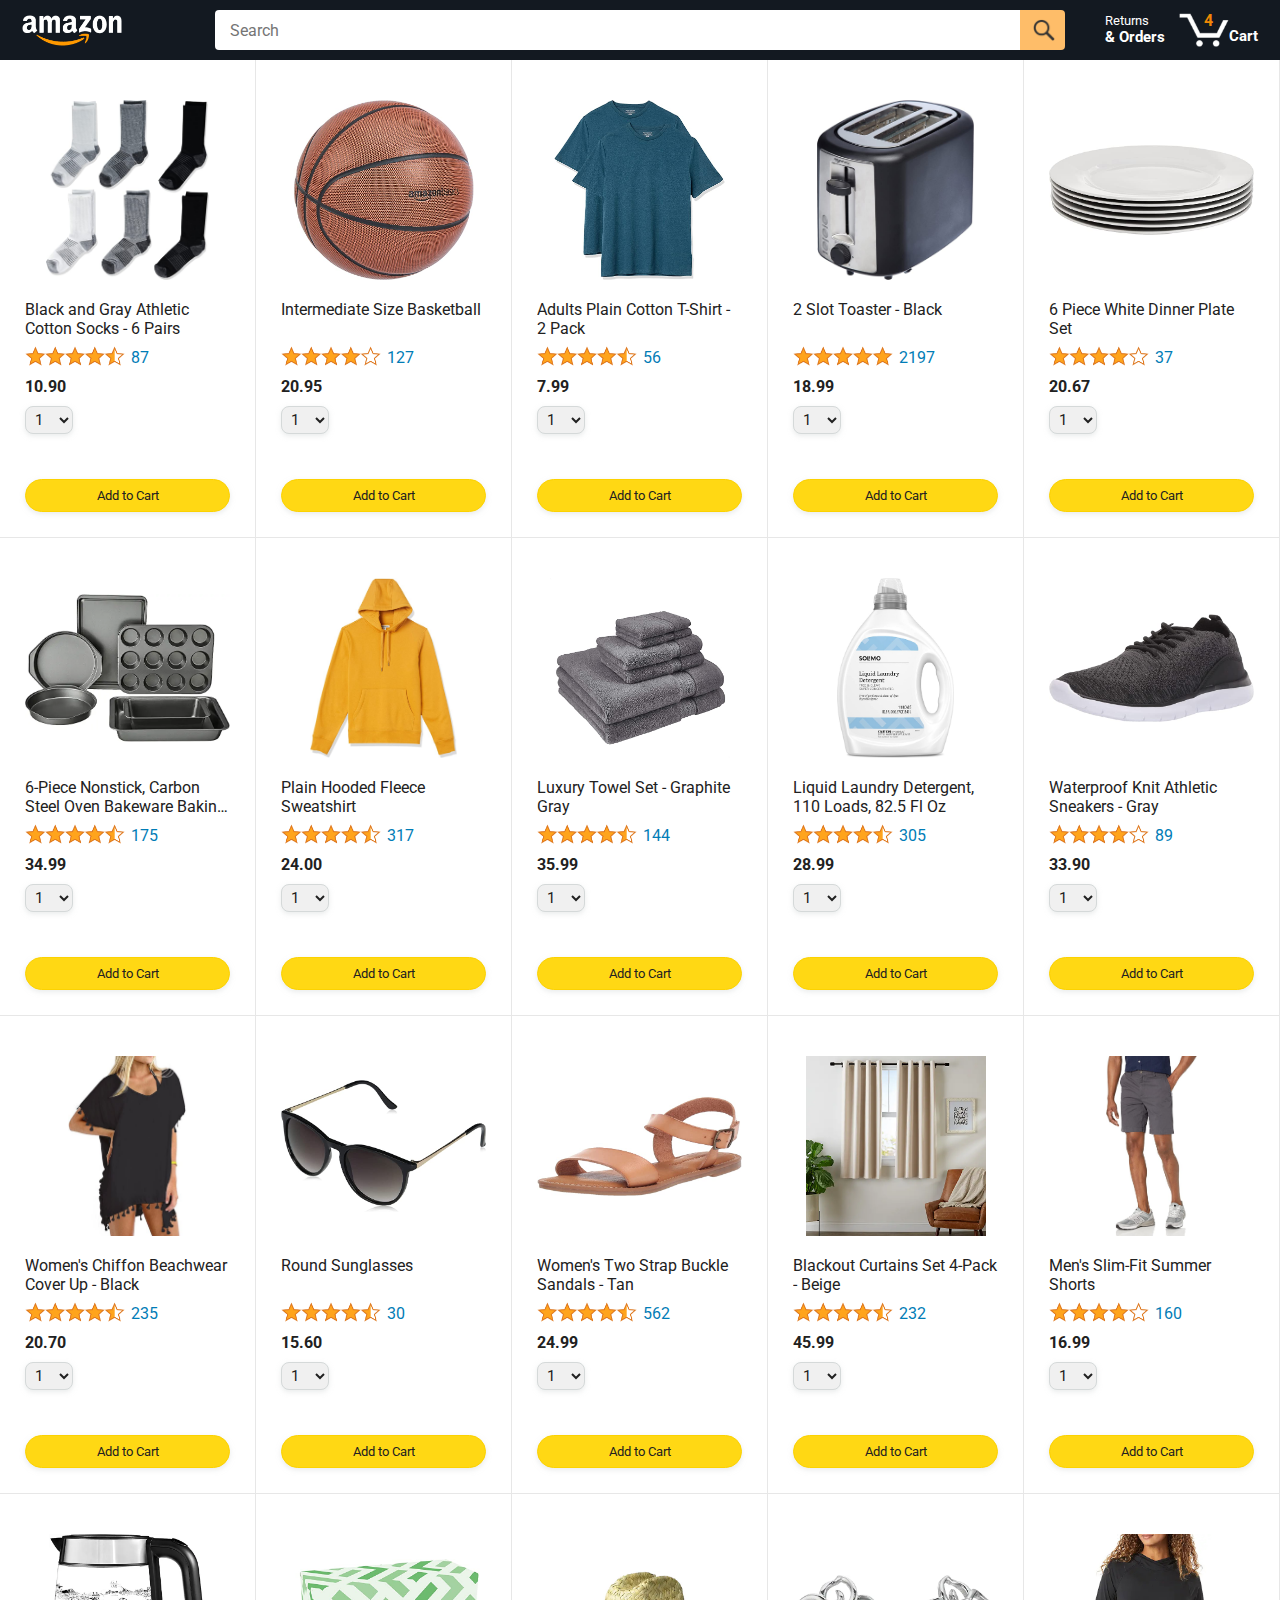
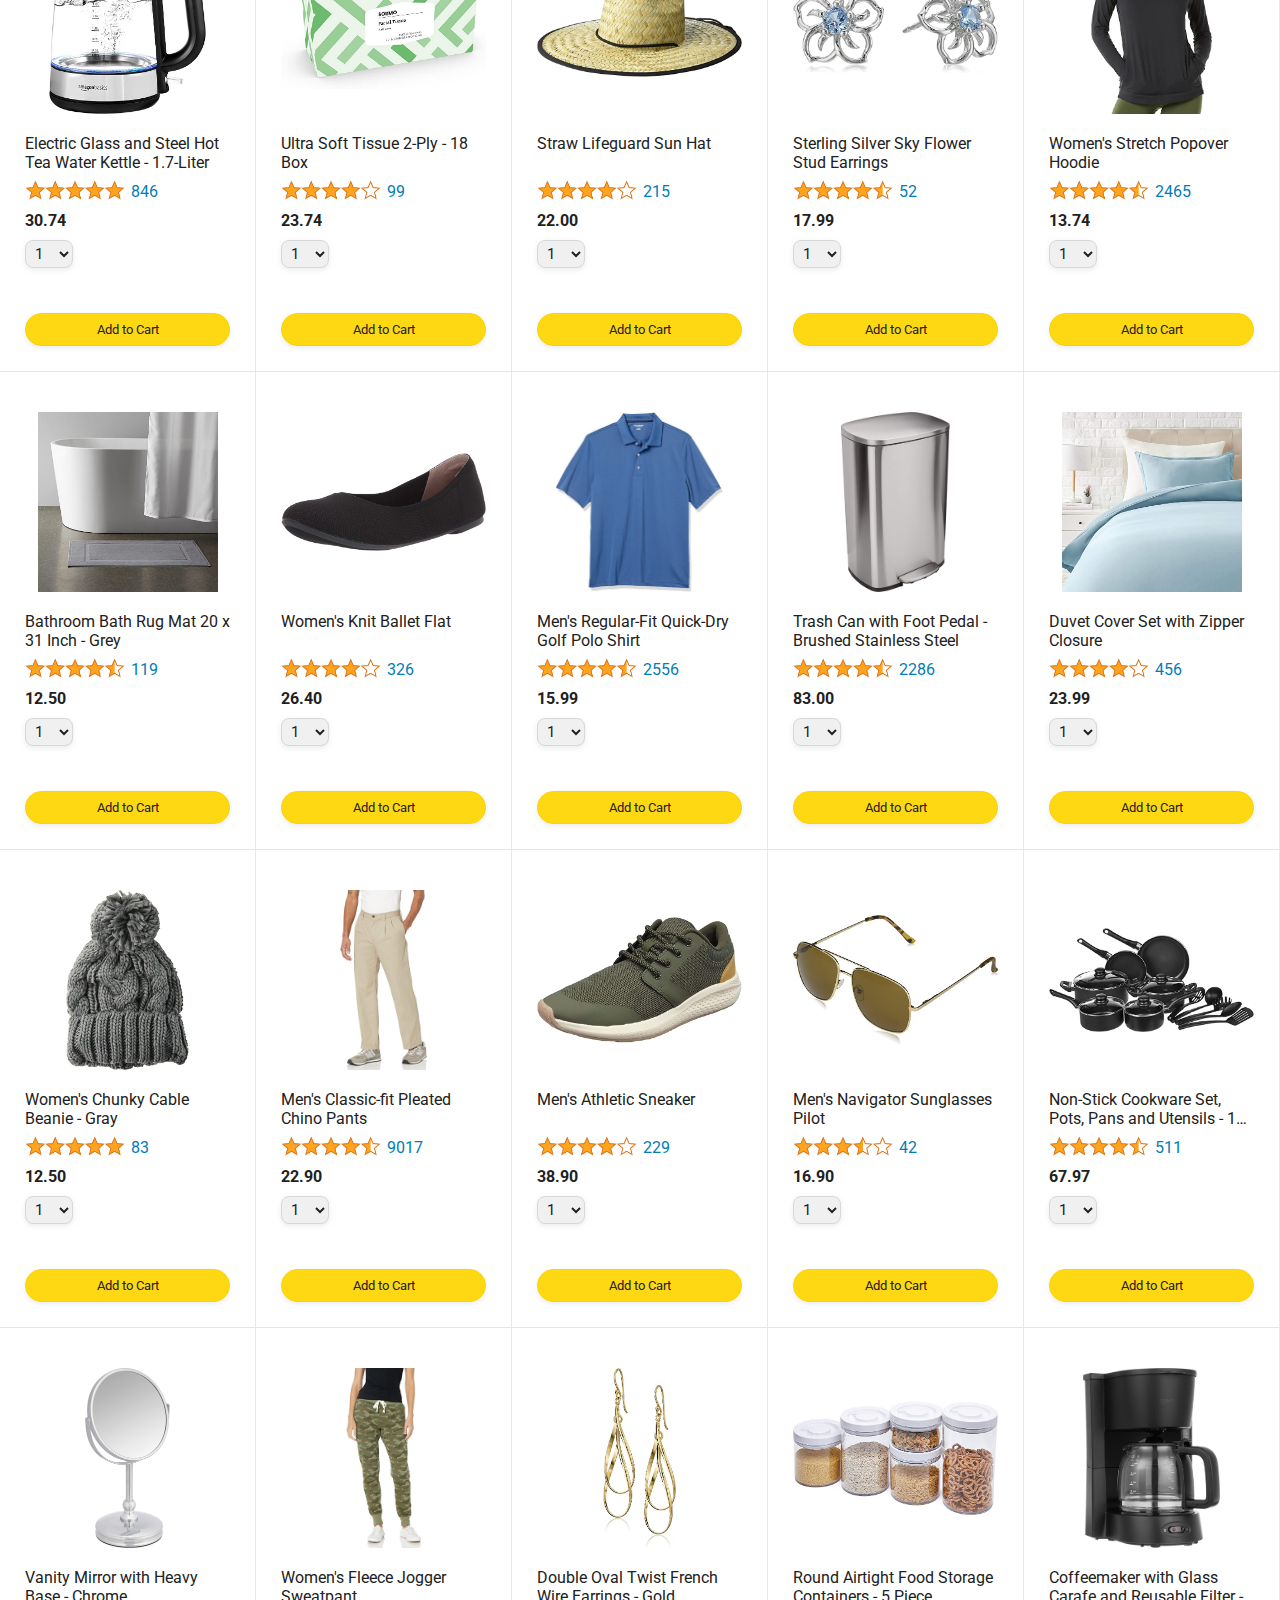
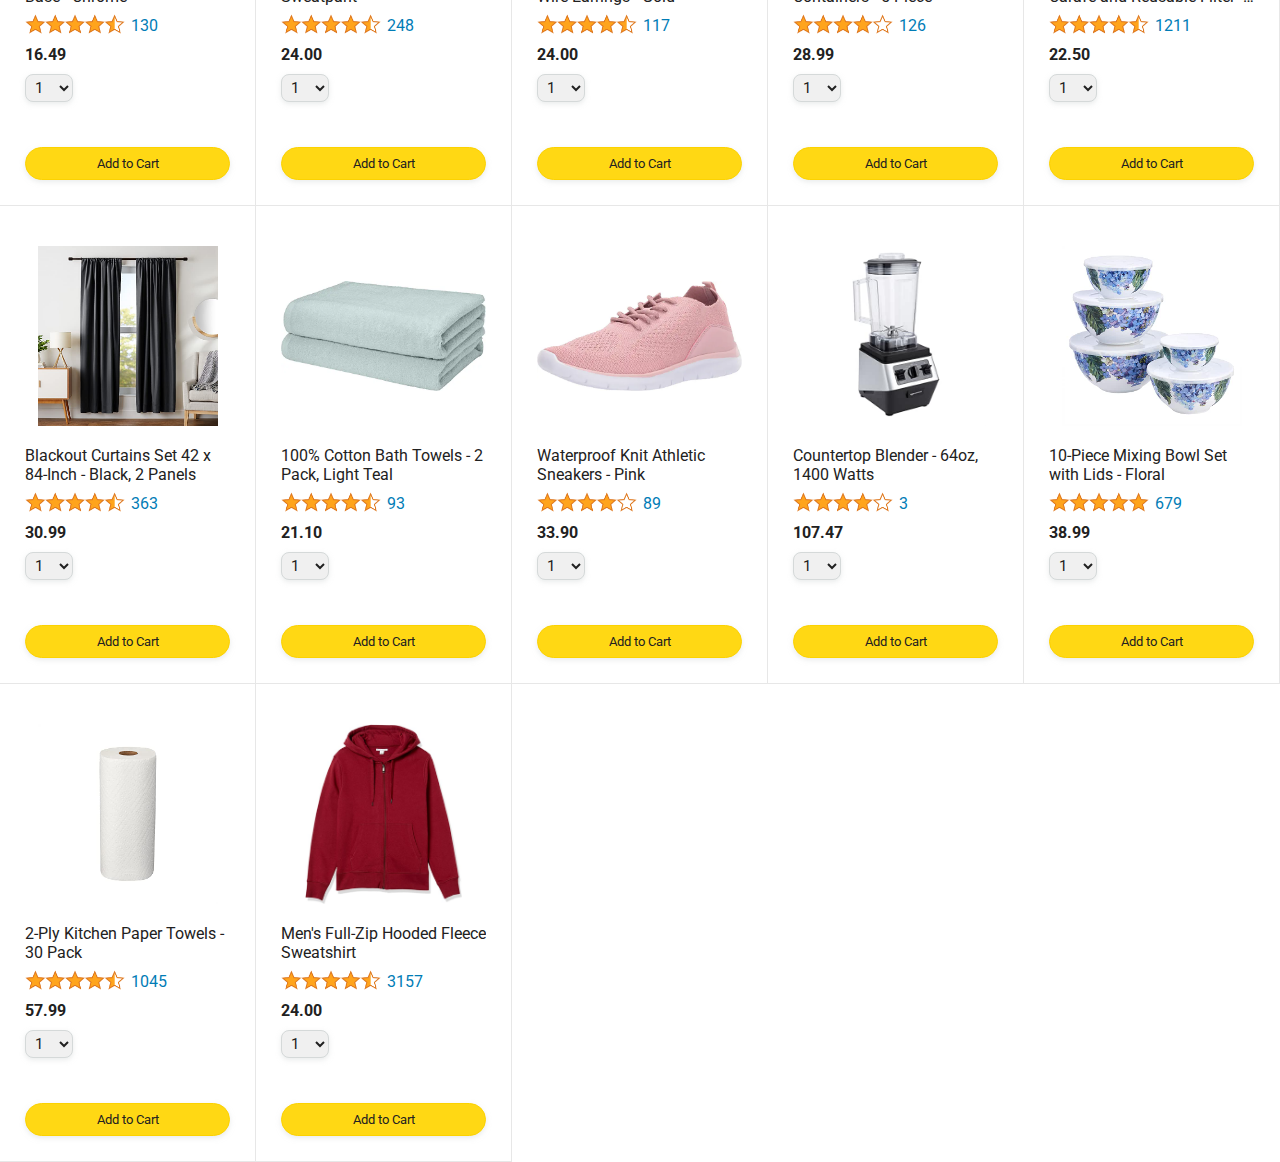
<file: index.html>
<!DOCTYPE html>
<html>
  <head>
    <title>Amazon Project</title>
    <meta name="viewport" content="width=device-width, initial-scale=1">
    <link rel="preconnect" href="https://fonts.googleapis.com">
    <link rel="preconnect" href="https://fonts.gstatic.com" crossorigin>
    <link href="https://fonts.googleapis.com/css2?family=Roboto:wght@400;500;700&display=swap" rel="stylesheet">
    <link rel="stylesheet" href="styles/shared/general.css">
    <link rel="stylesheet" href="styles/shared/amazon-header.css">
    <link rel="stylesheet" href="styles/pages/amazon.css">
  </head>
  <body>
    <div class="amazon-header">
      <div class="amazon-header-left-section">
        <a href="index.html" class="header-link">
          <img class="amazon-logo"
            src="images/amazon-logo-white.png">
          <img class="amazon-mobile-logo"
            src="images/amazon-mobile-logo-white.png">
        </a>
      </div>

      <div class="amazon-header-middle-section">
        <input class="search-bar" type="text" placeholder="Search">

        <button class="search-button">
          <img class="search-icon" src="images/icons/search-icon.png">
        </button>
      </div>

      <div class="amazon-header-right-section">
        <a class="orders-link header-link" href="orders.html">
          <span class="returns-text">Returns</span>
          <span class="orders-text">& Orders</span>
        </a>

        <a class="cart-link header-link" href="checkout.html">
          <img class="cart-icon" src="images/icons/cart-icon.png">
          <div class="cart-quantity js-cart-quantity">0</div>
          <div class="cart-text">Cart</div>
        </a>
      </div>
    </div>
    
    <div class="main">
      <div class="products-grid  js-product">
      </div>
    </div>
    <script type="module" src="scripts/amazon.js"></script>
  </body>
</html>
</file>
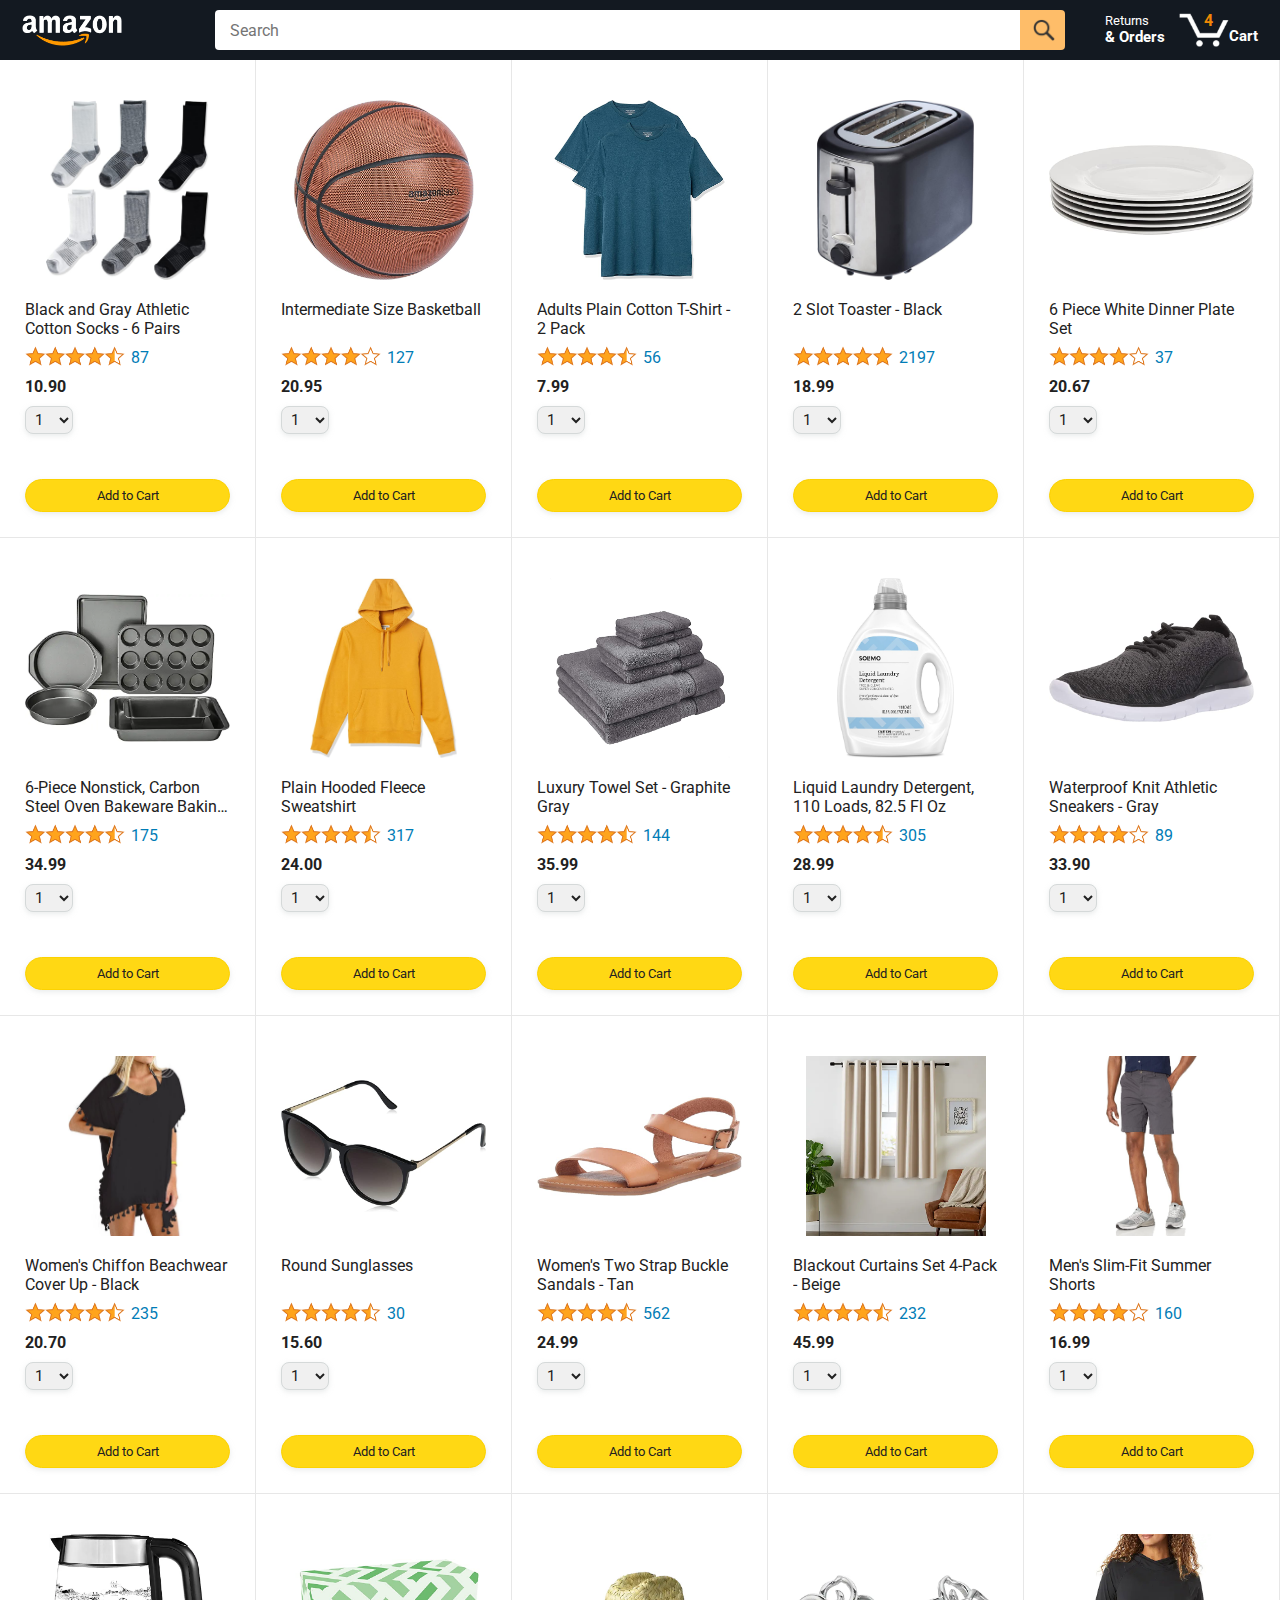
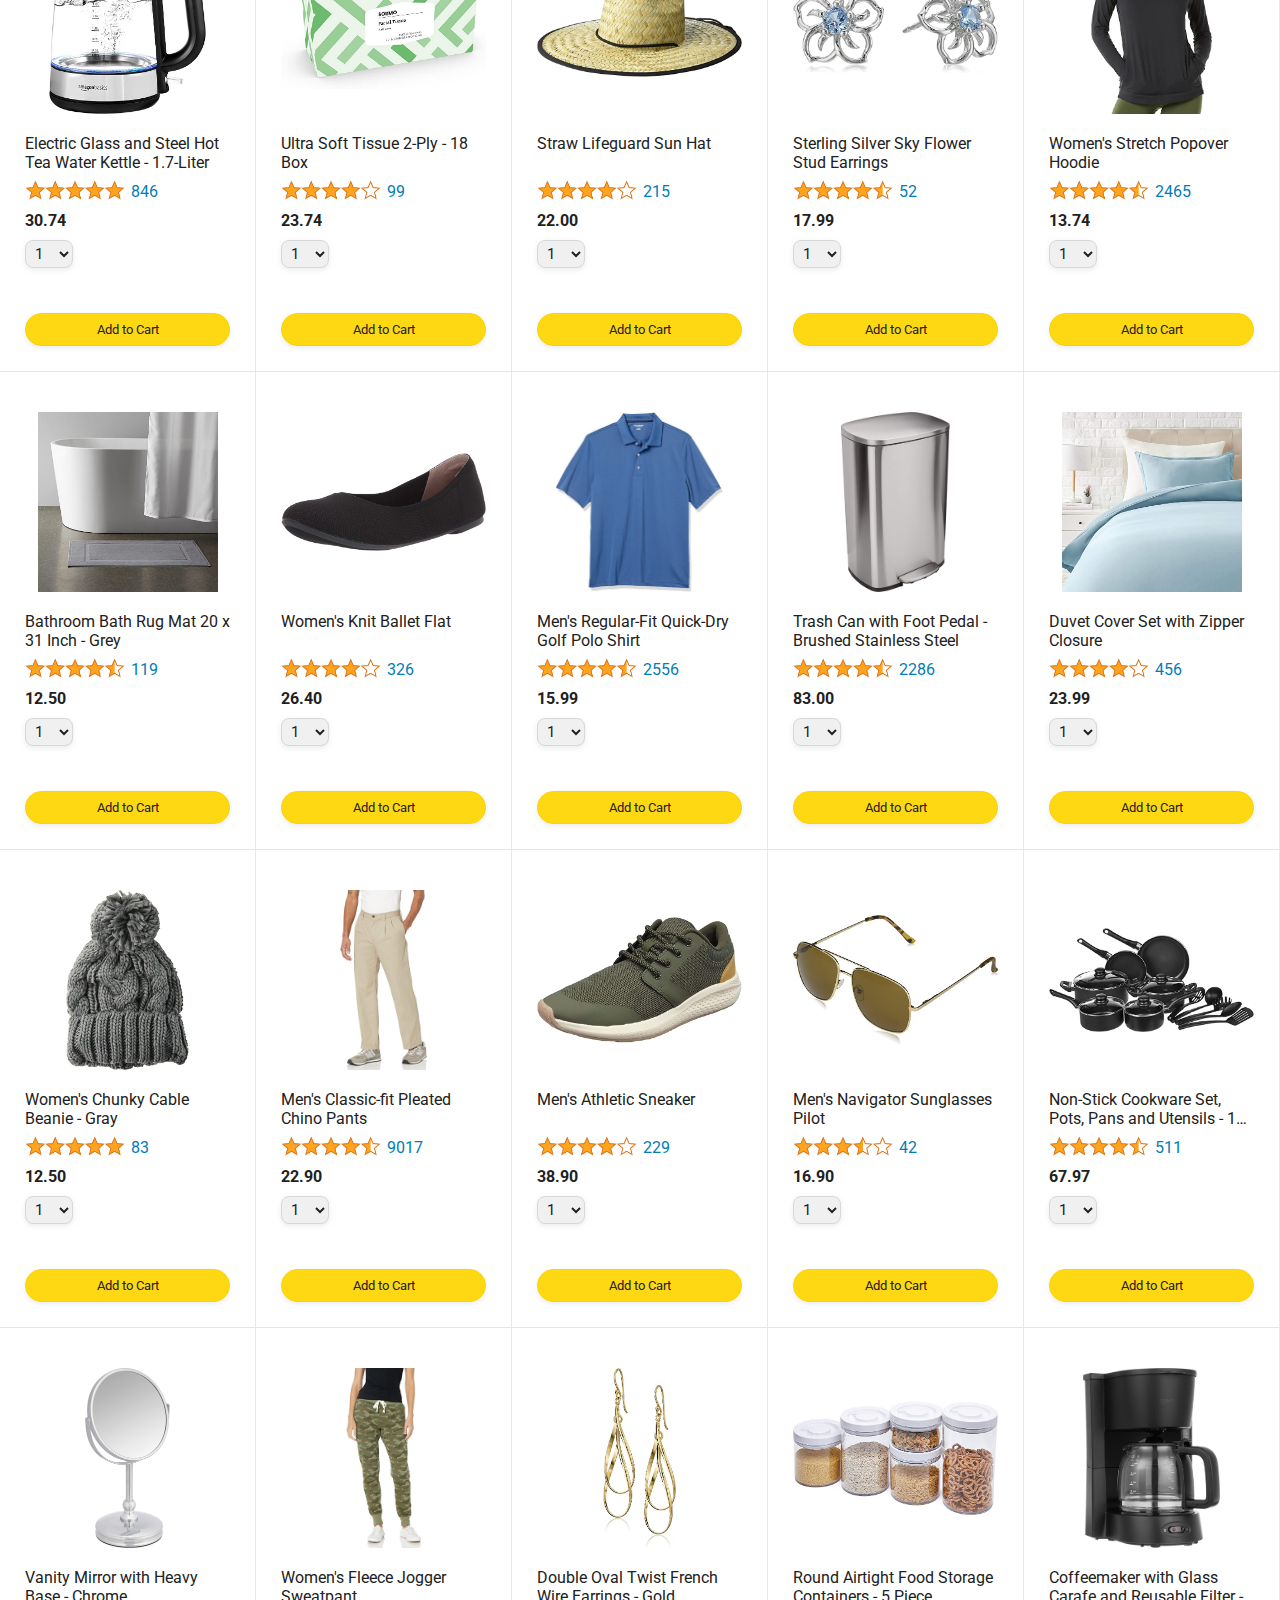
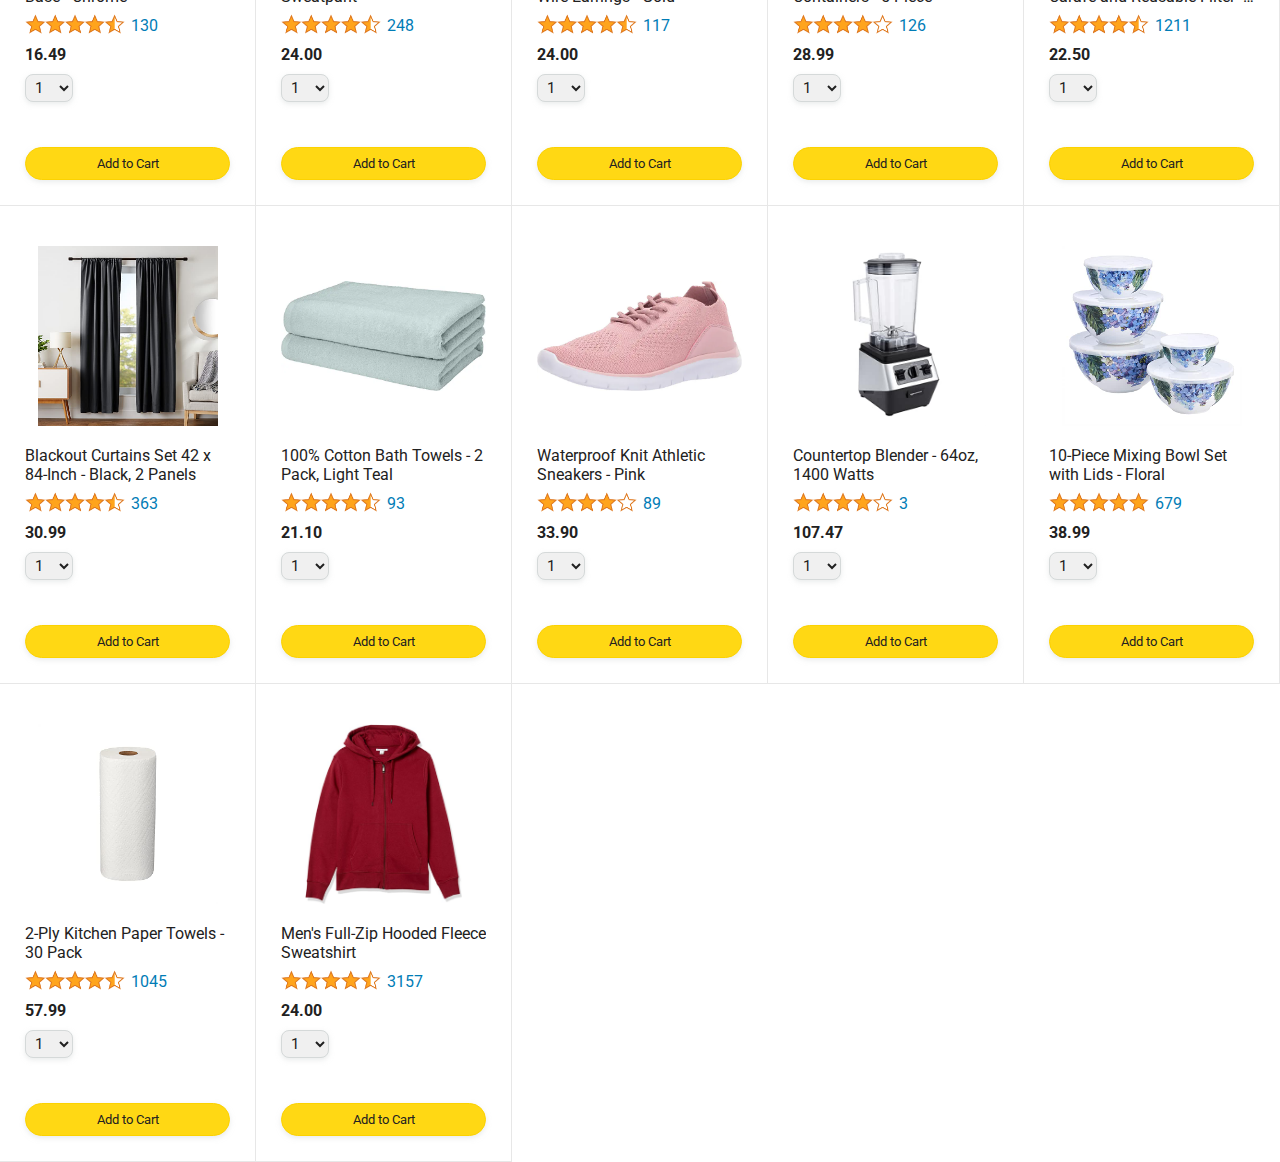
<file: amazon.html>
<!DOCTYPE html>
<html>
  <head>
    <title>Amazon Project</title>

    <!-- This code is needed for responsive design to work.
      (Responsive design = make the website look good on
      smaller screen sizes like a phone or a tablet). -->
    <meta name="viewport" content="width=device-width, initial-scale=1">

    <!-- Load a font called Roboto from Google Fonts. -->
    <link rel="preconnect" href="https://fonts.googleapis.com">
    <link rel="preconnect" href="https://fonts.gstatic.com" crossorigin>
    <link href="https://fonts.googleapis.com/css2?family=Roboto:wght@400;500;700&display=swap" rel="stylesheet">

    <!-- Here are the CSS files for this page. -->
    <link rel="stylesheet" href="styles/shared/general.css">
    <link rel="stylesheet" href="styles/shared/amazon-header.css">
    <link rel="stylesheet" href="styles/pages/amazon.css">
  </head>
  <body>
    <div class="amazon-header">
      <div class="amazon-header-left-section">
        <a href="amazon.html" class="header-link">
          <img class="amazon-logo"
            src="images/amazon-logo-white.png">
          <img class="amazon-mobile-logo"
            src="images/amazon-mobile-logo-white.png">
        </a>
      </div>

      <div class="amazon-header-middle-section">
        <input class="search-bar" type="text" placeholder="Search">

        <button class="search-button">
          <img class="search-icon" src="images/icons/search-icon.png">
        </button>
      </div>

      <div class="amazon-header-right-section">
        <a class="orders-link header-link" href="orders.html">
          <span class="returns-text">Returns</span>
          <span class="orders-text">& Orders</span>
        </a>

        <a class="cart-link header-link" href="checkout.html">
          <img class="cart-icon" src="images/icons/cart-icon.png">
          <div class="cart-quantity js-cart-quantity">0</div>
          <div class="cart-text">Cart</div>
        </a>
      </div>
    </div>
    
    <div class="main">
      <div class="products-grid  js-product">
      </div>
    </div>
    <script type="module" src="scripts/amazon.js"></script>
  </body>
</html>
</file>
<file: styles/shared/general.css>
body {
  font-family: Roboto, Arial;
  color: rgb(33, 33, 33);
  /* The <body> element has a default margin of 8px
     on all sides. This removes the default margins. */
  margin: 0;
}

/* <p> elements have a default margin on the top
   and bottom. This removes the default margins. */
p {
  margin: 0;
}

button {
  cursor: pointer;
}

select {
  cursor: pointer;
}

input, select, button {
  font-family: Roboto, Arial;
}

.button-primary {
  color: rgb(33, 33, 33);
  background-color: rgb(255, 216, 20);
  border: 1px solid rgb(252, 210, 0);
  border-radius: 8px;
  cursor: pointer;
  box-shadow: 0 2px 5px rgba(213, 217, 217, 0.5);
}

.button-primary:hover {
  background-color: rgb(247, 202, 0);
  border: 1px solid rgb(242, 194, 0);
}

.button-primary:active {
  background: rgb(255, 216, 20);
  border-color: rgb(252, 210, 0);
  box-shadow: none;
}

.button-secondary {
  color: rgb(33, 33, 33);
  background: white;
  border: 1px solid rgb(213, 217, 217);
  border-radius: 8px;
  cursor: pointer;
  box-shadow: 0 2px 5px rgba(213, 217, 217, 0.5);
}

.button-secondary:hover {
  background-color: rgb(247, 250, 250);
}

.button-secondary:active {
  background-color: rgb(237, 253, 255);
  box-shadow: none;
}

/* These styles will limit text to 2 lines. Anything
   beyond 2 lines will be replaced with "..."
   You can find this code by using an A.I. tool or by
   searching in Google.
   https://css-tricks.com/almanac/properties/l/line-clamp/ */
.limit-text-to-2-lines {
  display: -webkit-box;
  -webkit-line-clamp: 2;
  -webkit-box-orient: vertical;
  overflow: hidden;
}

.link-primary {
  color: rgb(1, 124, 182);
  cursor: pointer;
}

.link-primary:hover {
  color: rgb(196, 80, 0);
}

/* Styles for dropdown selectors. */
select {
  color: rgb(33, 33, 33);
  background-color: rgb(240, 240, 240);
  border: 1px solid rgb(213, 217, 217);
  border-radius: 8px;
  padding: 3px 5px;
  font-size: 15px;
  cursor: pointer;
  box-shadow: 0 2px 5px rgba(213, 217, 217, 0.5);
}

select:focus,
input:focus {
  outline: 2px solid rgb(255, 153, 0);
}
</file>
<file: styles/shared/amazon-header.css>
.amazon-header {
  background-color: rgb(19, 25, 33);
  color: white;
  padding-left: 15px;
  padding-right: 15px;

  display: flex;
  align-items: center;
  justify-content: space-between;

  position: fixed;
  top: 0;
  left: 0;
  right: 0;
  height: 60px;
}

.amazon-header-left-section {
  width: 180px;
}

@media (max-width: 800px) {
  .amazon-header-left-section {
    width: unset;
  }
}

.header-link {
  display: inline-block;
  padding: 6px;
  border-radius: 2px;
  cursor: pointer;
  text-decoration: none;
  border: 1px solid rgba(0, 0, 0, 0);
}

.header-link:hover {
  border: 1px solid white;
}

.amazon-logo {
  width: 100px;
  margin-top: 5px;
}

.amazon-mobile-logo {
  display: none;
}

@media (max-width: 575px) {
  .amazon-logo {
    display: none;
  }

  .amazon-mobile-logo {
    display: block;
    height: 35px;
    margin-top: 5px;
  }
}

.amazon-header-middle-section {
  flex: 1;
  max-width: 850px;
  margin-left: 10px;
  margin-right: 10px;
  display: flex;
}

.search-bar {
  flex: 1;
  width: 0;
  font-size: 16px;
  height: 38px;
  padding-left: 15px;
  border: none;
  border-top-left-radius: 4px;
  border-bottom-left-radius: 4px;
  border-top-right-radius: 0;
  border-bottom-right-radius: 0;
}

.search-button {
  background-color: rgb(254, 189, 105);
  border: none;
  width: 45px;
  height: 40px;
  border-top-right-radius: 4px;
  border-bottom-right-radius: 4px;
  flex-shrink: 0;
}

.search-icon {
  height: 22px;
  margin-left: 2px;
  margin-top: 3px;
}

.amazon-header-right-section {
  width: 180px;
  flex-shrink: 0;
  display: flex;
  justify-content: end;
}

.orders-link {
  color: white;
}

.returns-text {
  display: block;
  font-size: 13px;
}

.orders-text {
  display: block;
  font-size: 15px;
  font-weight: 700;
}

.cart-link {
  color: white;
  display: flex;
  align-items: center;
  position: relative;
}

.cart-icon {
  width: 50px;
}

.cart-text {
  margin-top: 12px;
  font-size: 15px;
  font-weight: 700;
}

.cart-quantity {
  color: rgb(240, 136, 4);
  font-size: 16px;
  font-weight: 700;

  position: absolute;
  top: 4px;
  left: 22px;
  
  width: 26px;
  text-align: center;
}
</file>
<file: styles/pages/amazon.css>
.main {
  margin-top: 60px;
}

.products-grid {
  display: grid;

  /* - In CSS Grid, 1fr means a column will take up the
       remaining space in the grid.
     - If we write 1fr 1fr ... 1fr; 8 times, this will
       divide the grid into 8 columns, each taking up an
       equal amount of the space.
     - repeat(8, 1fr); is a shortcut for repeating "1fr"
       8 times (instead of typing out "1fr" 8 times).
       repeat(...) is a special property that works with
       display: grid; */
  grid-template-columns: repeat(8, 1fr);
}

/* @media is used to create responsive design (making the
   website look good on any screen size). This @media
   means when the screen width is 2000px or less, we
   will divide the grid into 7 columns instead of 8. */
@media (max-width: 2000px) {
  .products-grid {
    grid-template-columns: repeat(7, 1fr);
  }
}

/* This @media means when the screen width is 1600px or
   less, we will divide the grid into 6 columns. */
@media (max-width: 1600px) {
  .products-grid {
    grid-template-columns: repeat(6, 1fr);
  }
}

@media (max-width: 1300px) {
  .products-grid {
    grid-template-columns: repeat(5, 1fr);
  }
}

@media (max-width: 1000px) {
  .products-grid {
    grid-template-columns: repeat(4, 1fr);
  }
}

@media (max-width: 800px) {
  .products-grid {
    grid-template-columns: repeat(3, 1fr);
  }
}

@media (max-width: 575px) {
  .products-grid {
    grid-template-columns: repeat(2, 1fr);
  }
}

@media (max-width: 450px) {
  .products-grid {
    grid-template-columns: 1fr;
  }
}

.product-container {
  padding-top: 40px;
  padding-bottom: 25px;
  padding-left: 25px;
  padding-right: 25px;

  border-right: 1px solid rgb(231, 231, 231);
  border-bottom: 1px solid rgb(231, 231, 231);

  display: flex;
  flex-direction: column;
}

.product-image-container {
  display: flex;
  justify-content: center;
  align-items: center;

  height: 180px;
  margin-bottom: 20px;
}

.product-image {
  /* Images will overflow their container by default. To
    prevent this, we set max-width and max-height to 100%
    so they stay inside their container. */
  max-width: 100%;
  max-height: 100%;
}

.product-name {
  height: 40px;
  margin-bottom: 5px;
}

.product-rating-container {
  display: flex;
  align-items: center;
  margin-bottom: 10px;
}

.product-rating-stars {
  width: 100px;
  margin-right: 6px;
}

.product-rating-count {
  color: rgb(1, 124, 182);
  cursor: pointer;
  margin-top: 3px;
}

.product-price {
  font-weight: 700;
  margin-bottom: 10px;
}

.product-quantity-container {
  margin-bottom: 17px;
}

.product-spacer {
  flex: 1;
}

.added-to-cart {
  color: rgb(6, 125, 98);
  font-size: 16px;

  display: flex;
  align-items: center;
  margin-bottom: 8px;

  /* At first, the "Added to cart" message will
     be invisible. Use JavaScript to change the
     opacity and make it visible. */
  opacity: 0;
}

.added-to-cart img {
  height: 20px;
  margin-right: 5px;
}

.add-to-cart-button {
  width: 100%;
  padding: 8px;
  border-radius: 50px;
}
</file>
